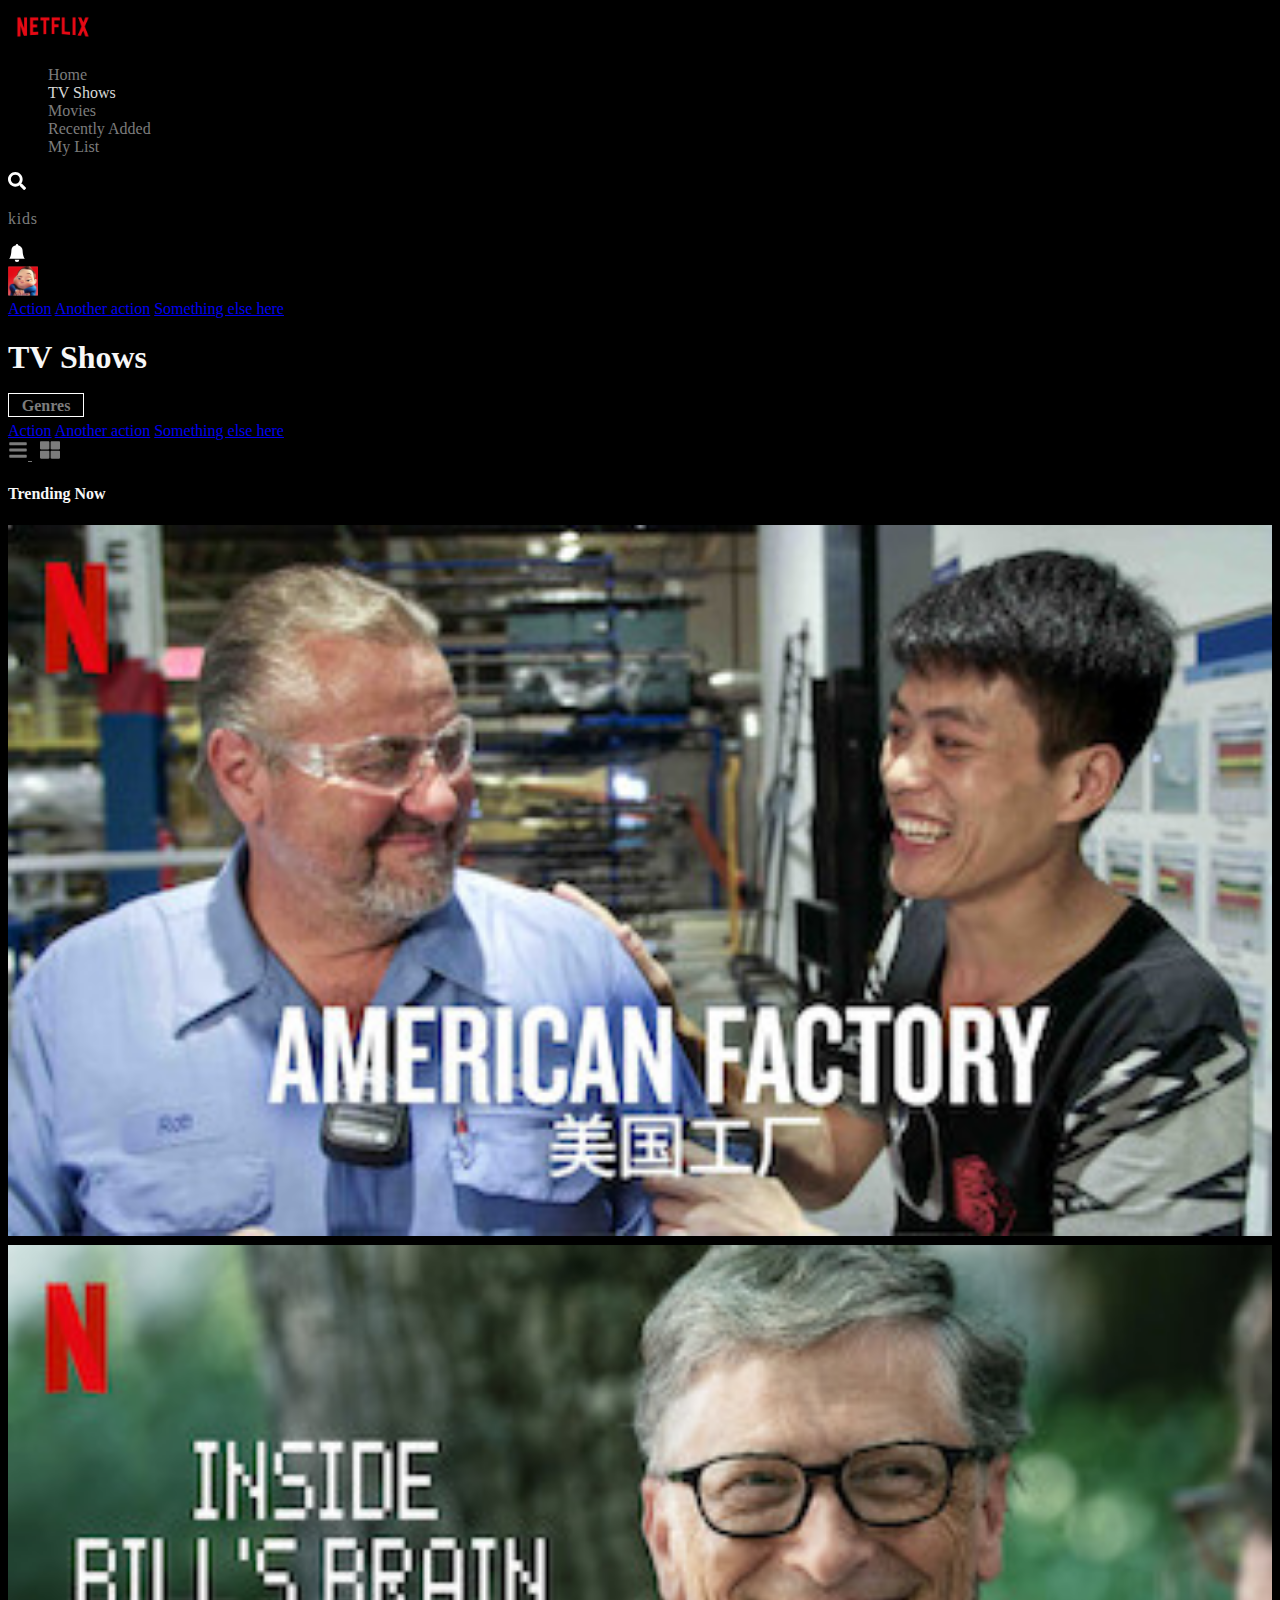
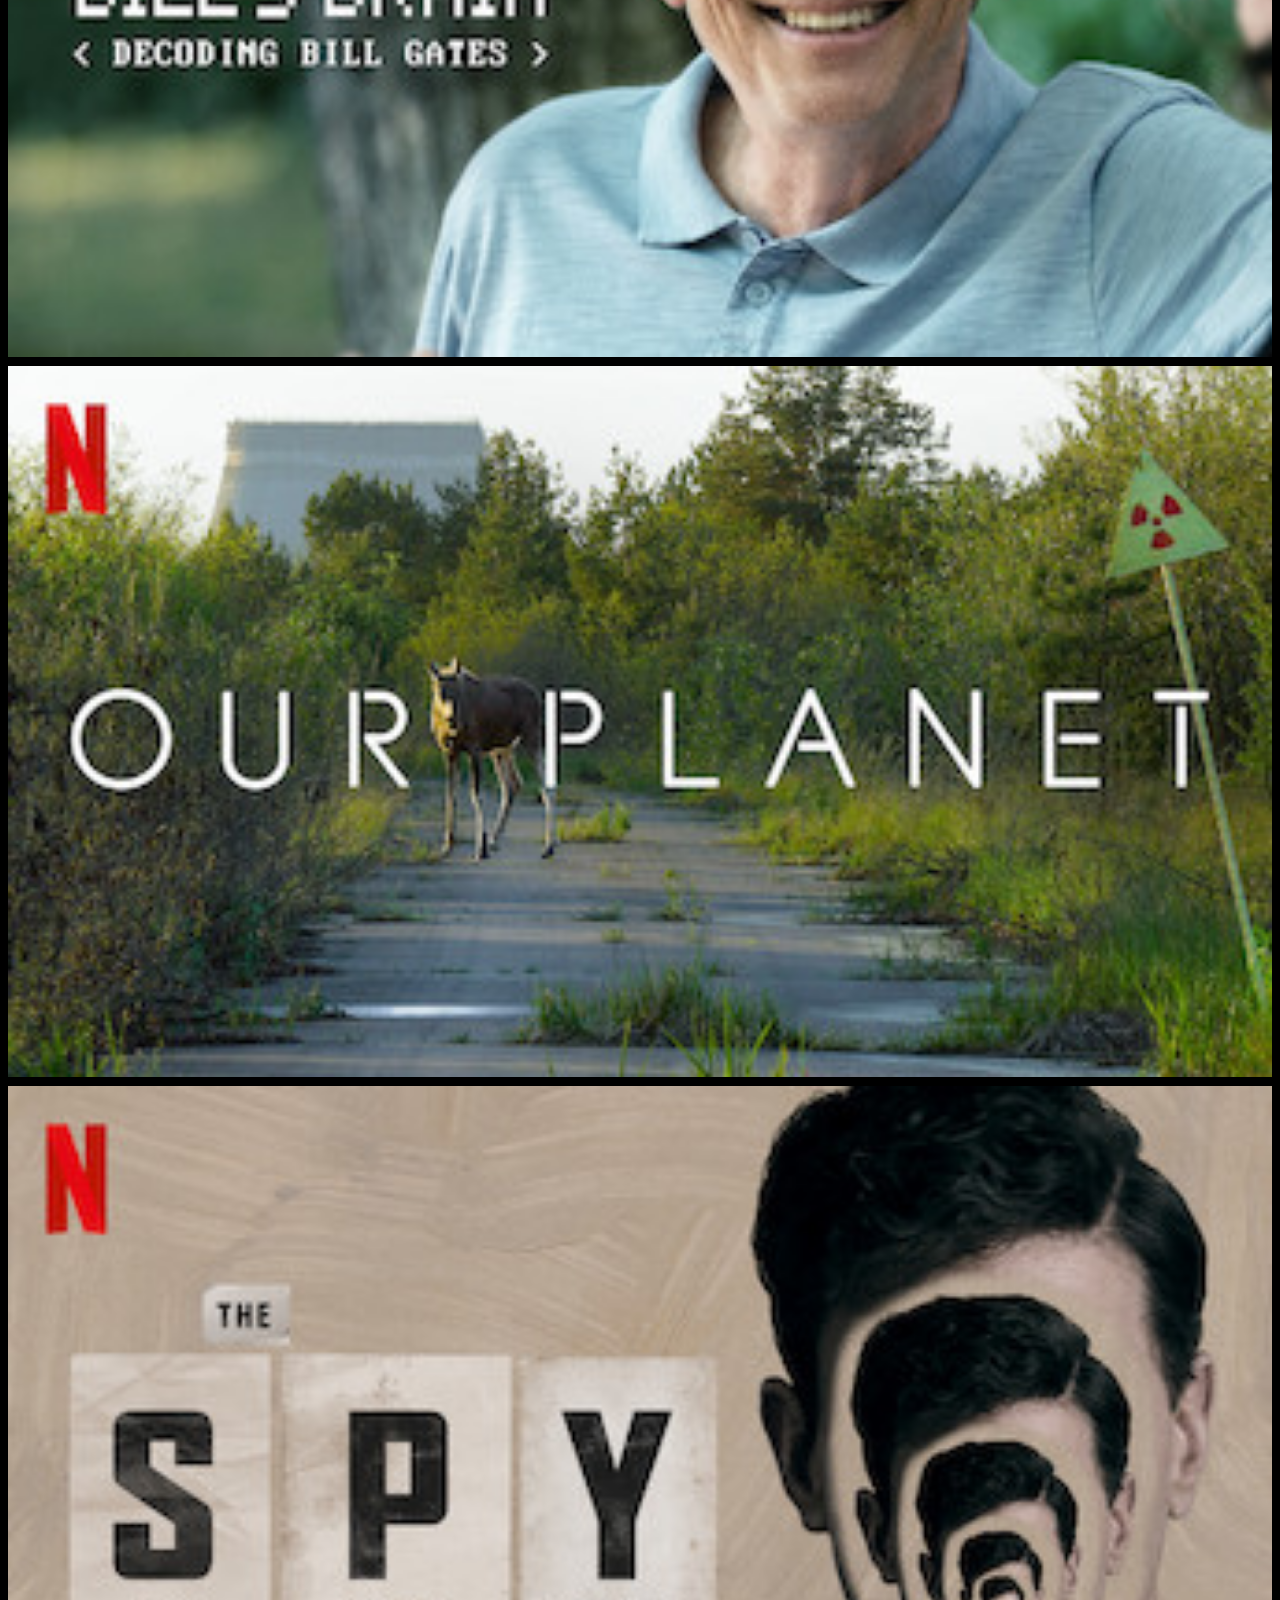
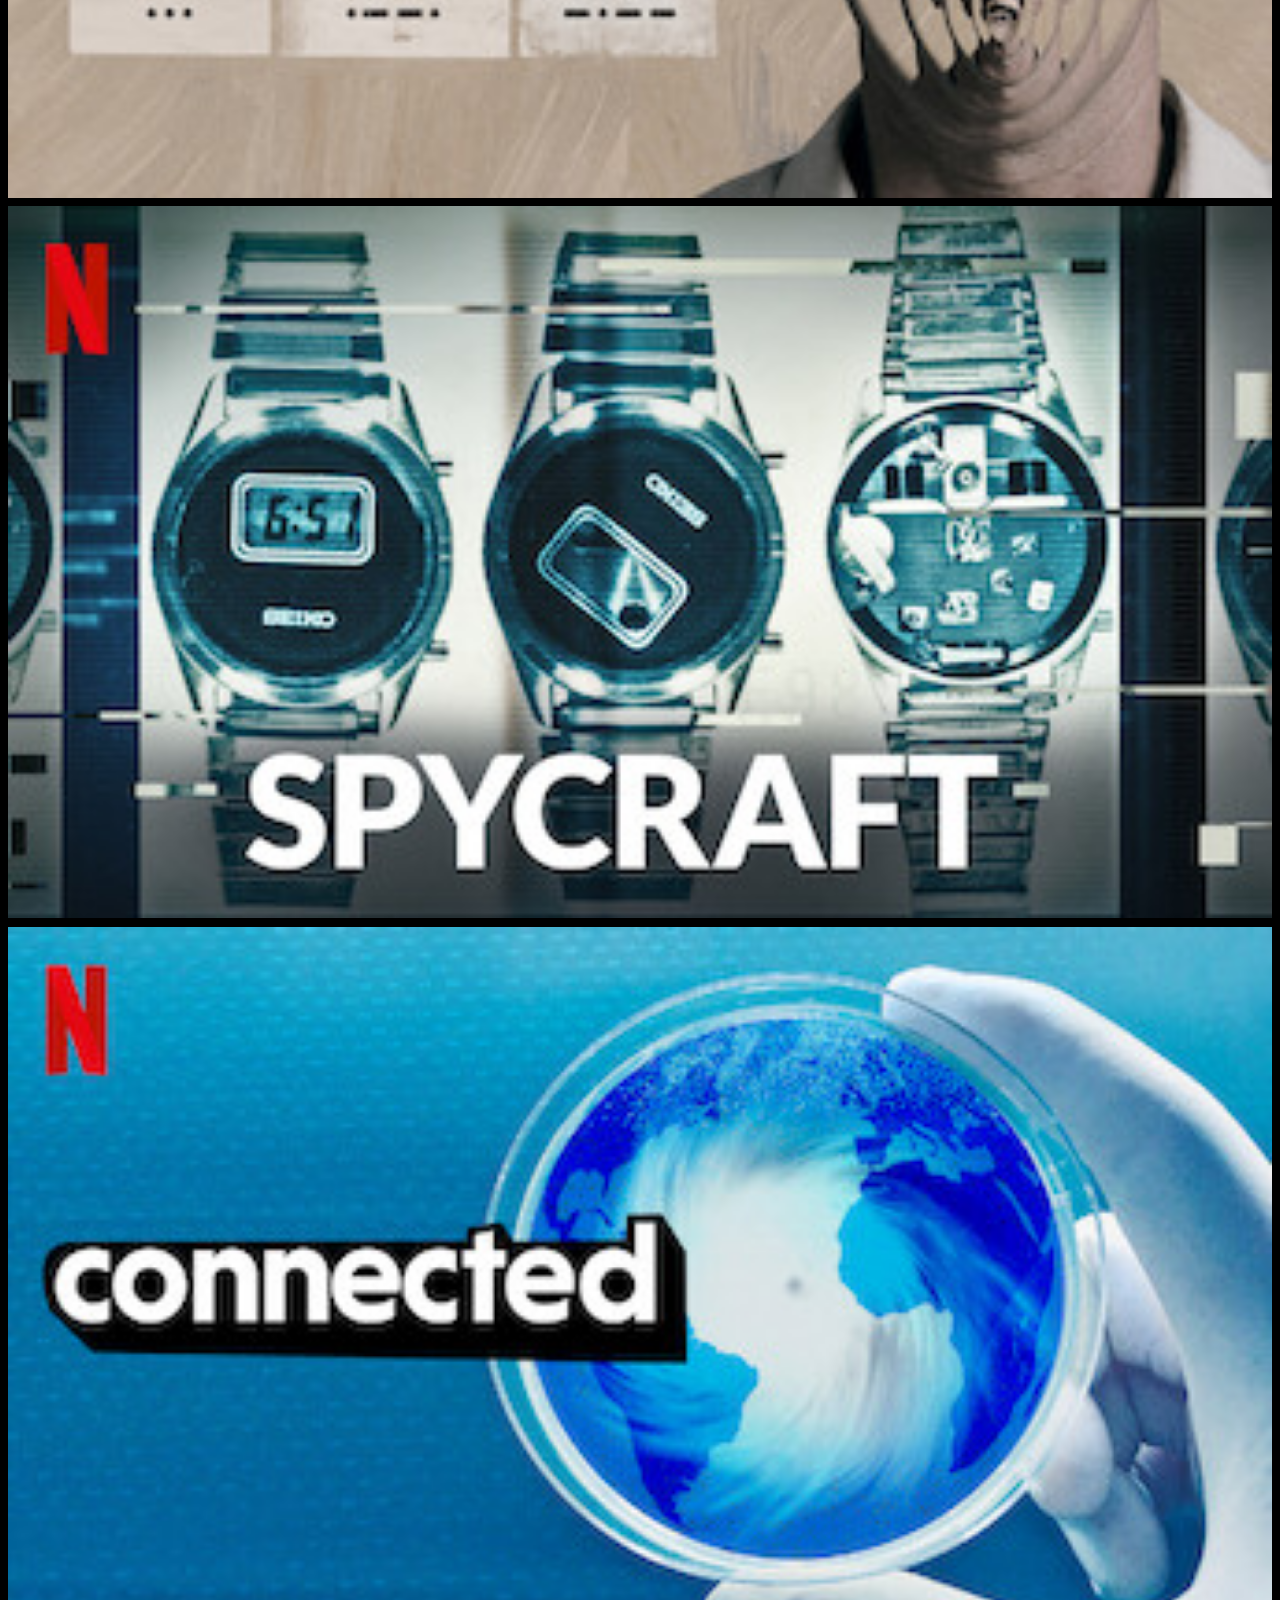
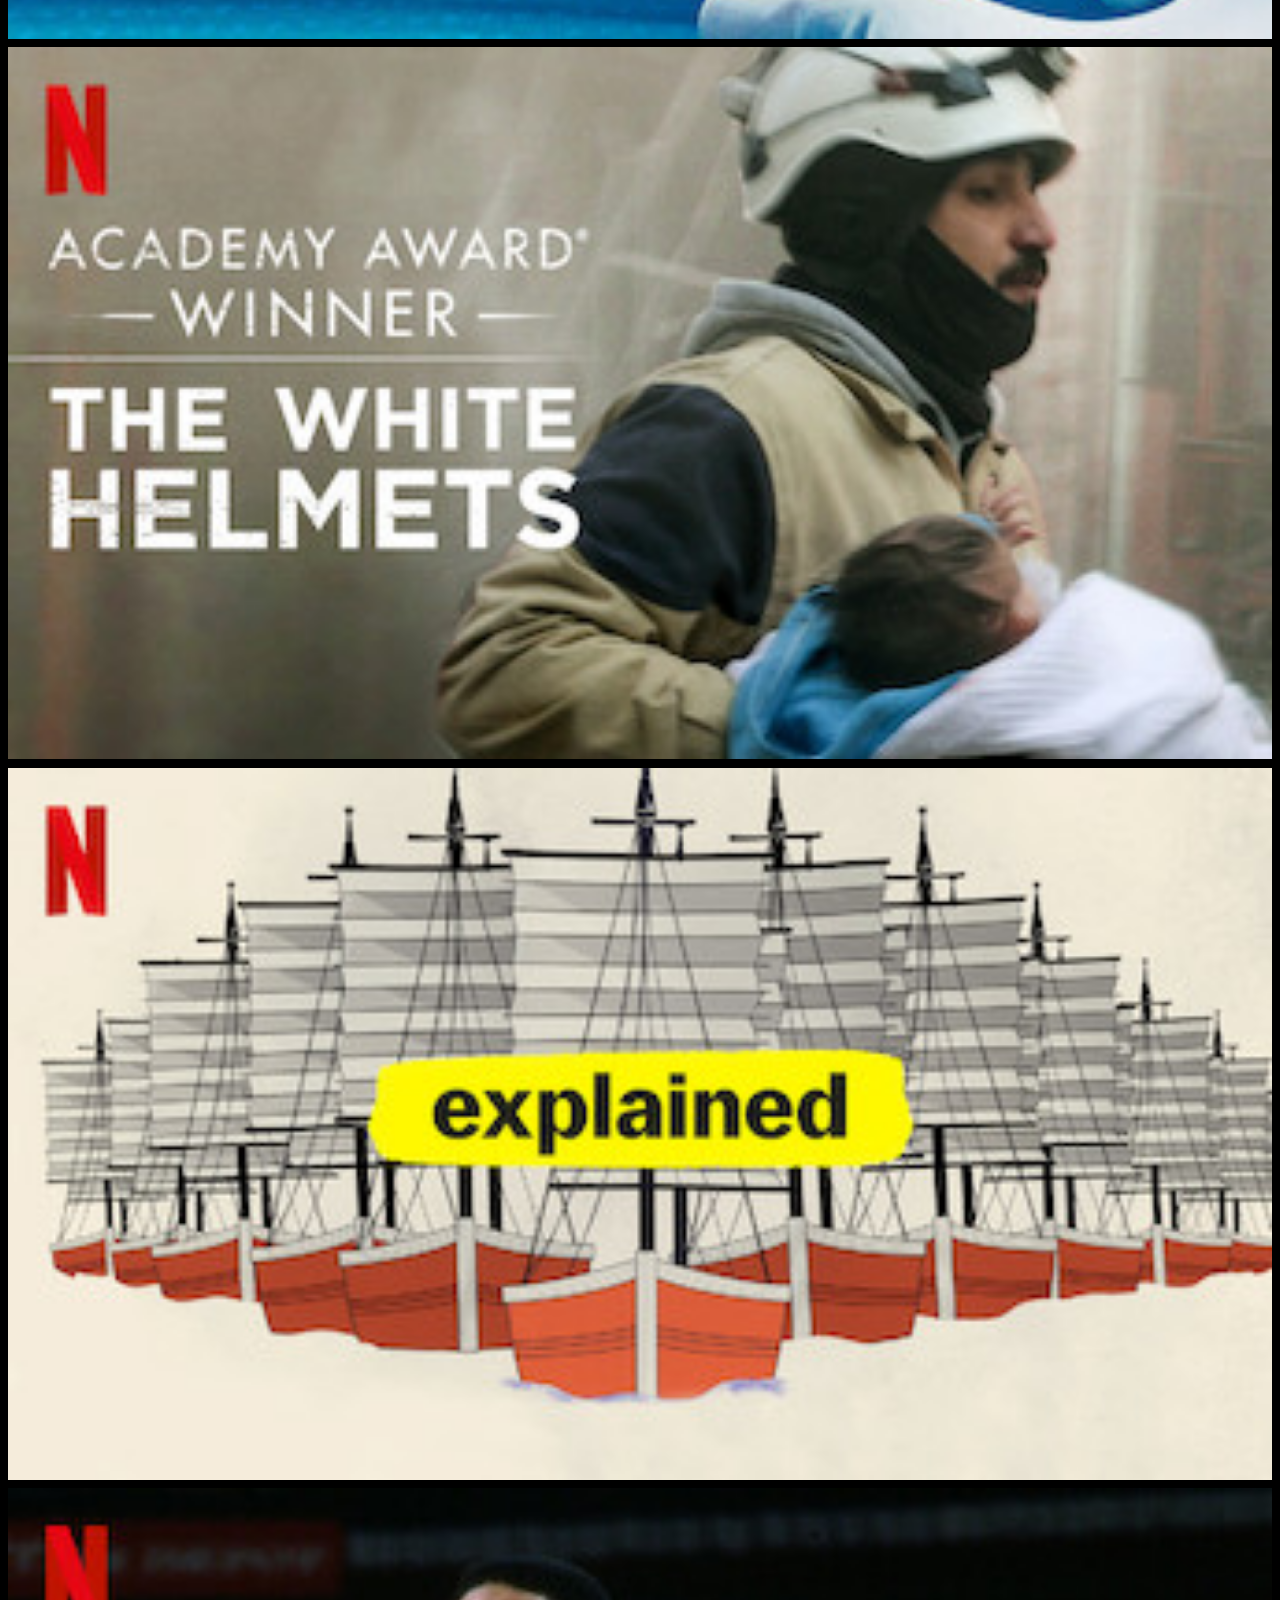
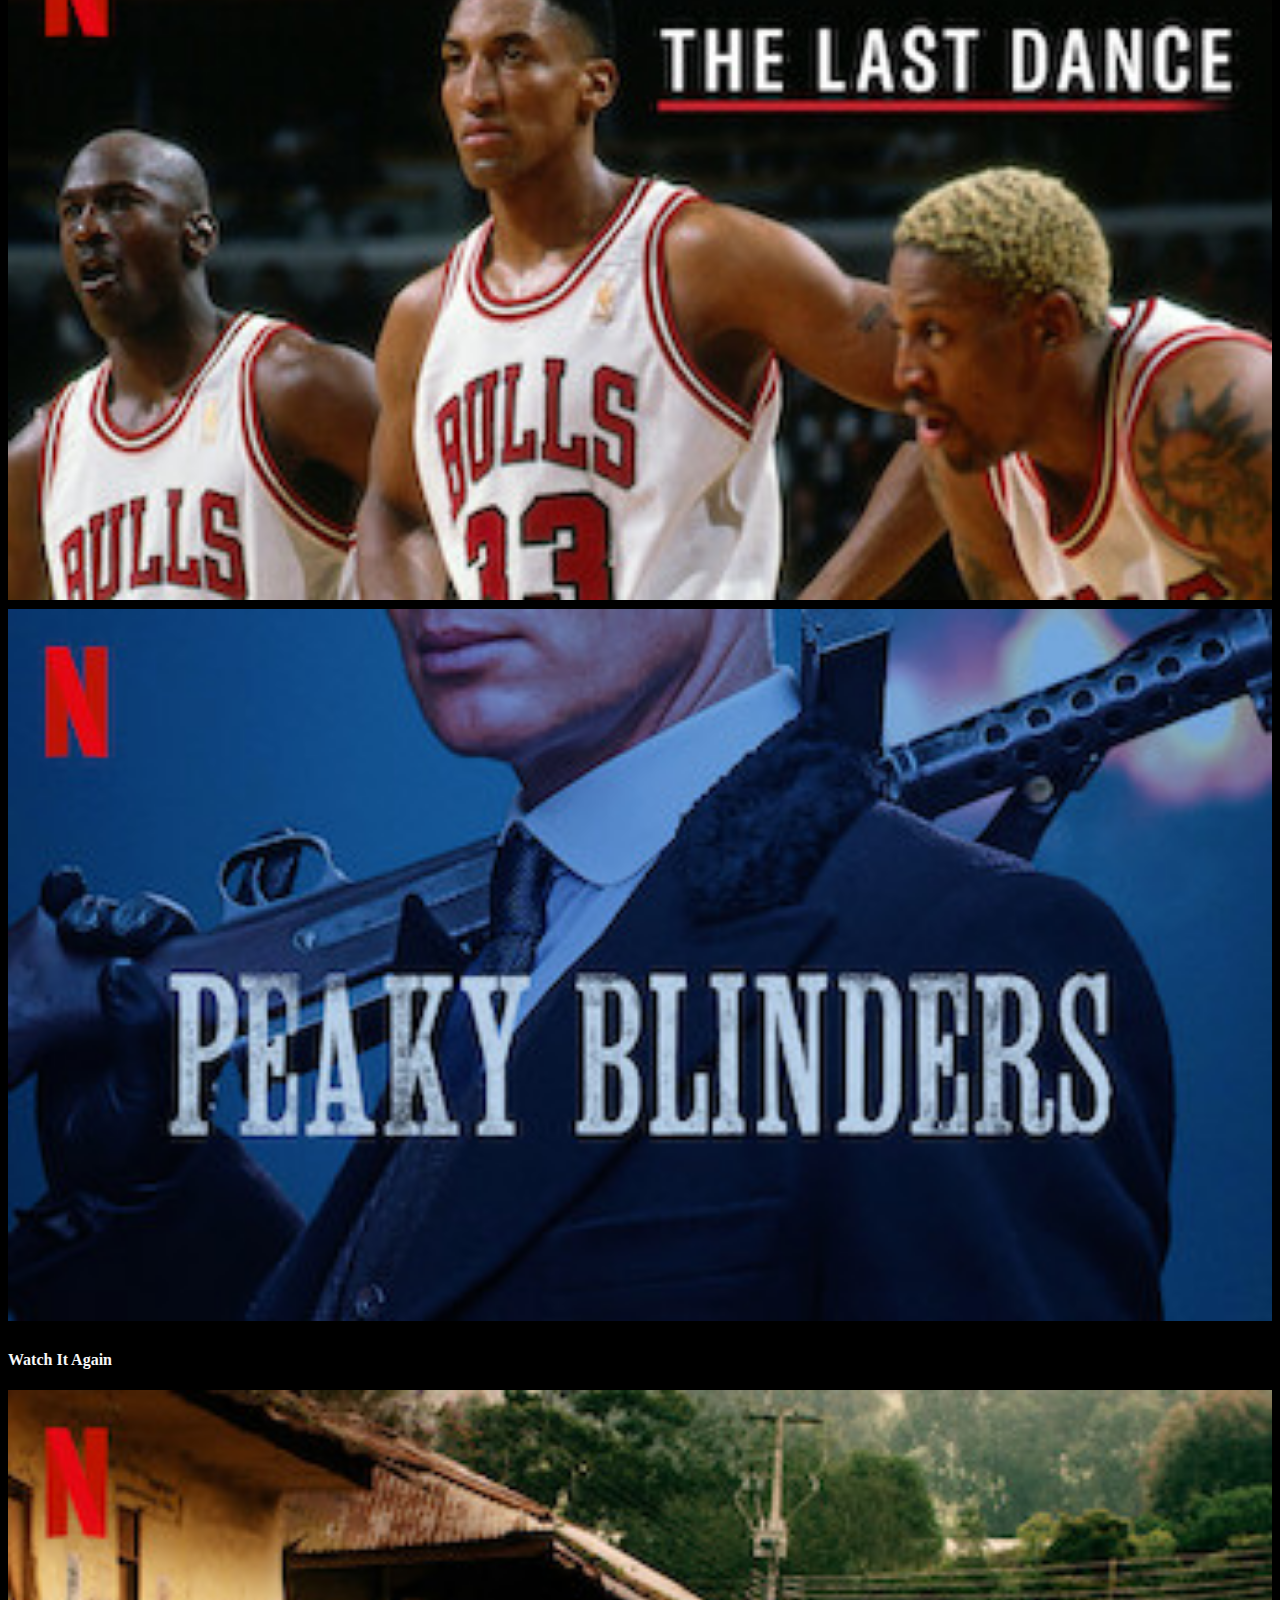
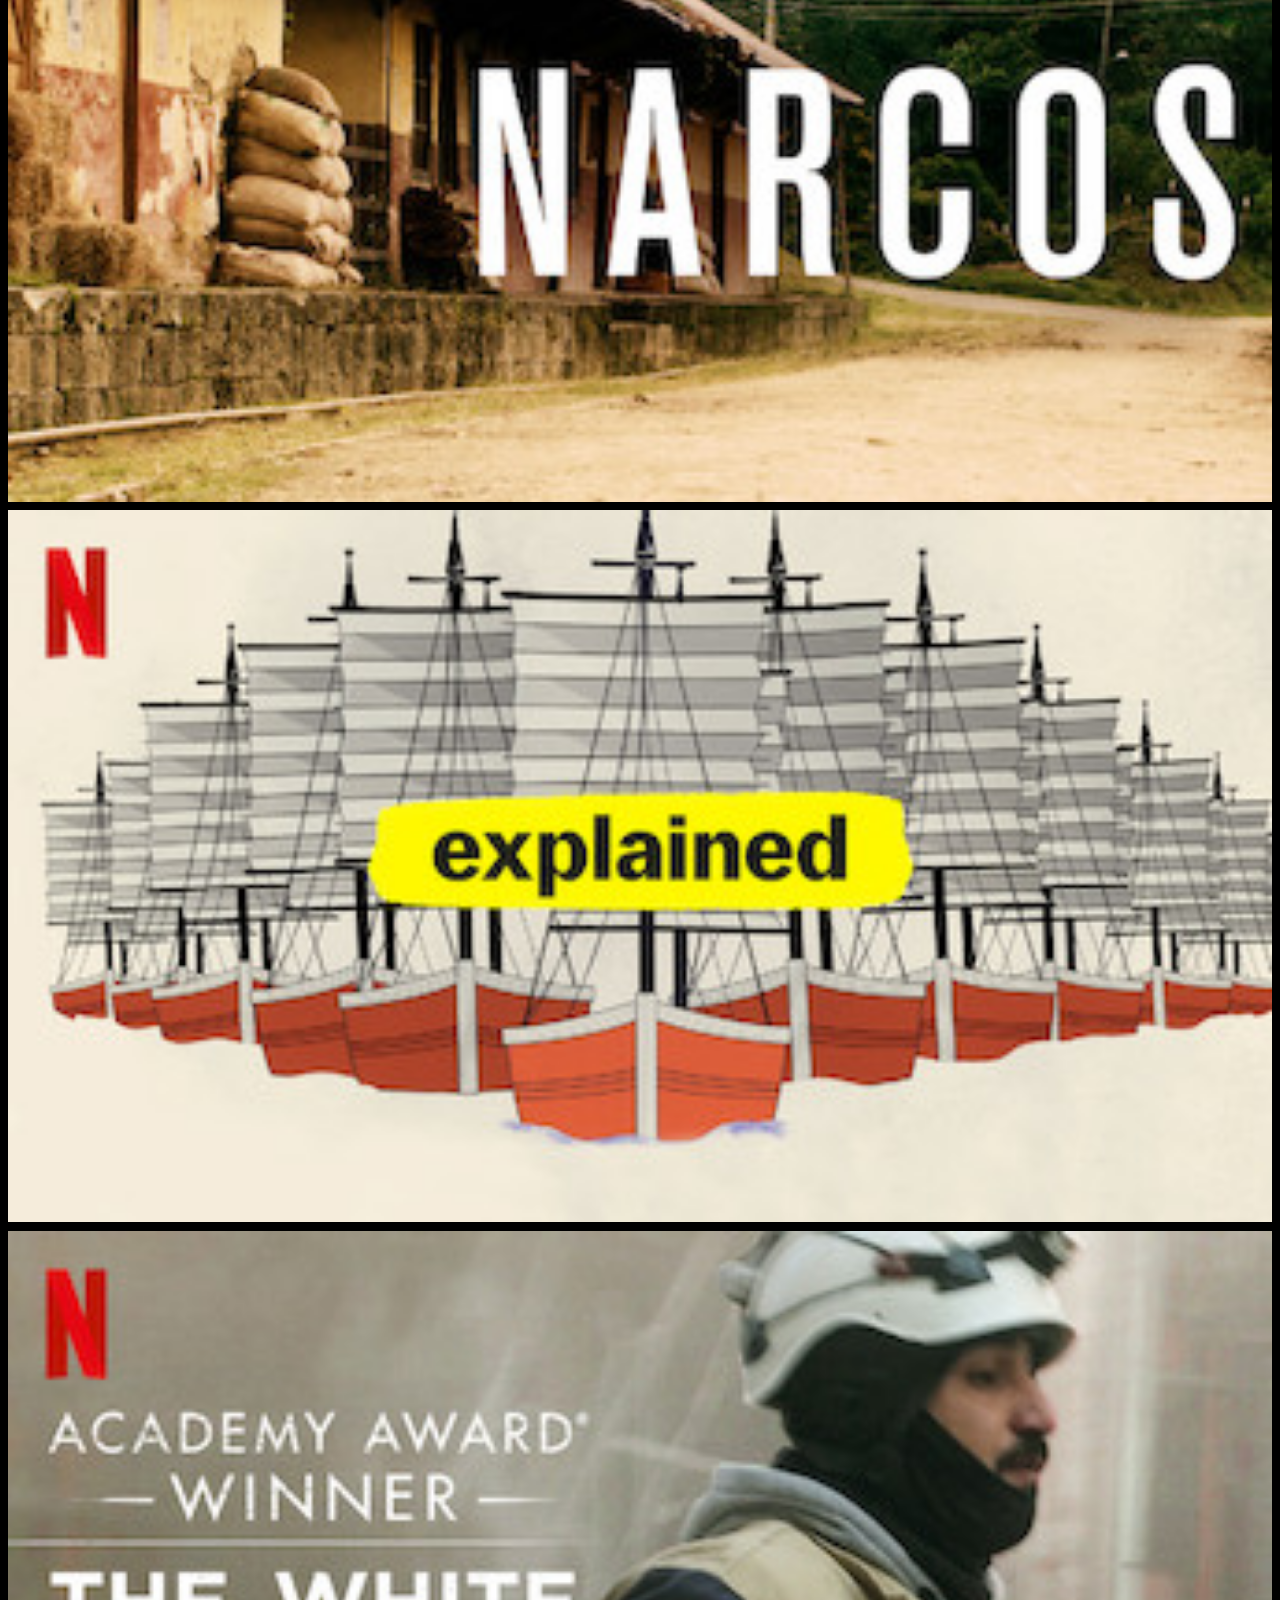
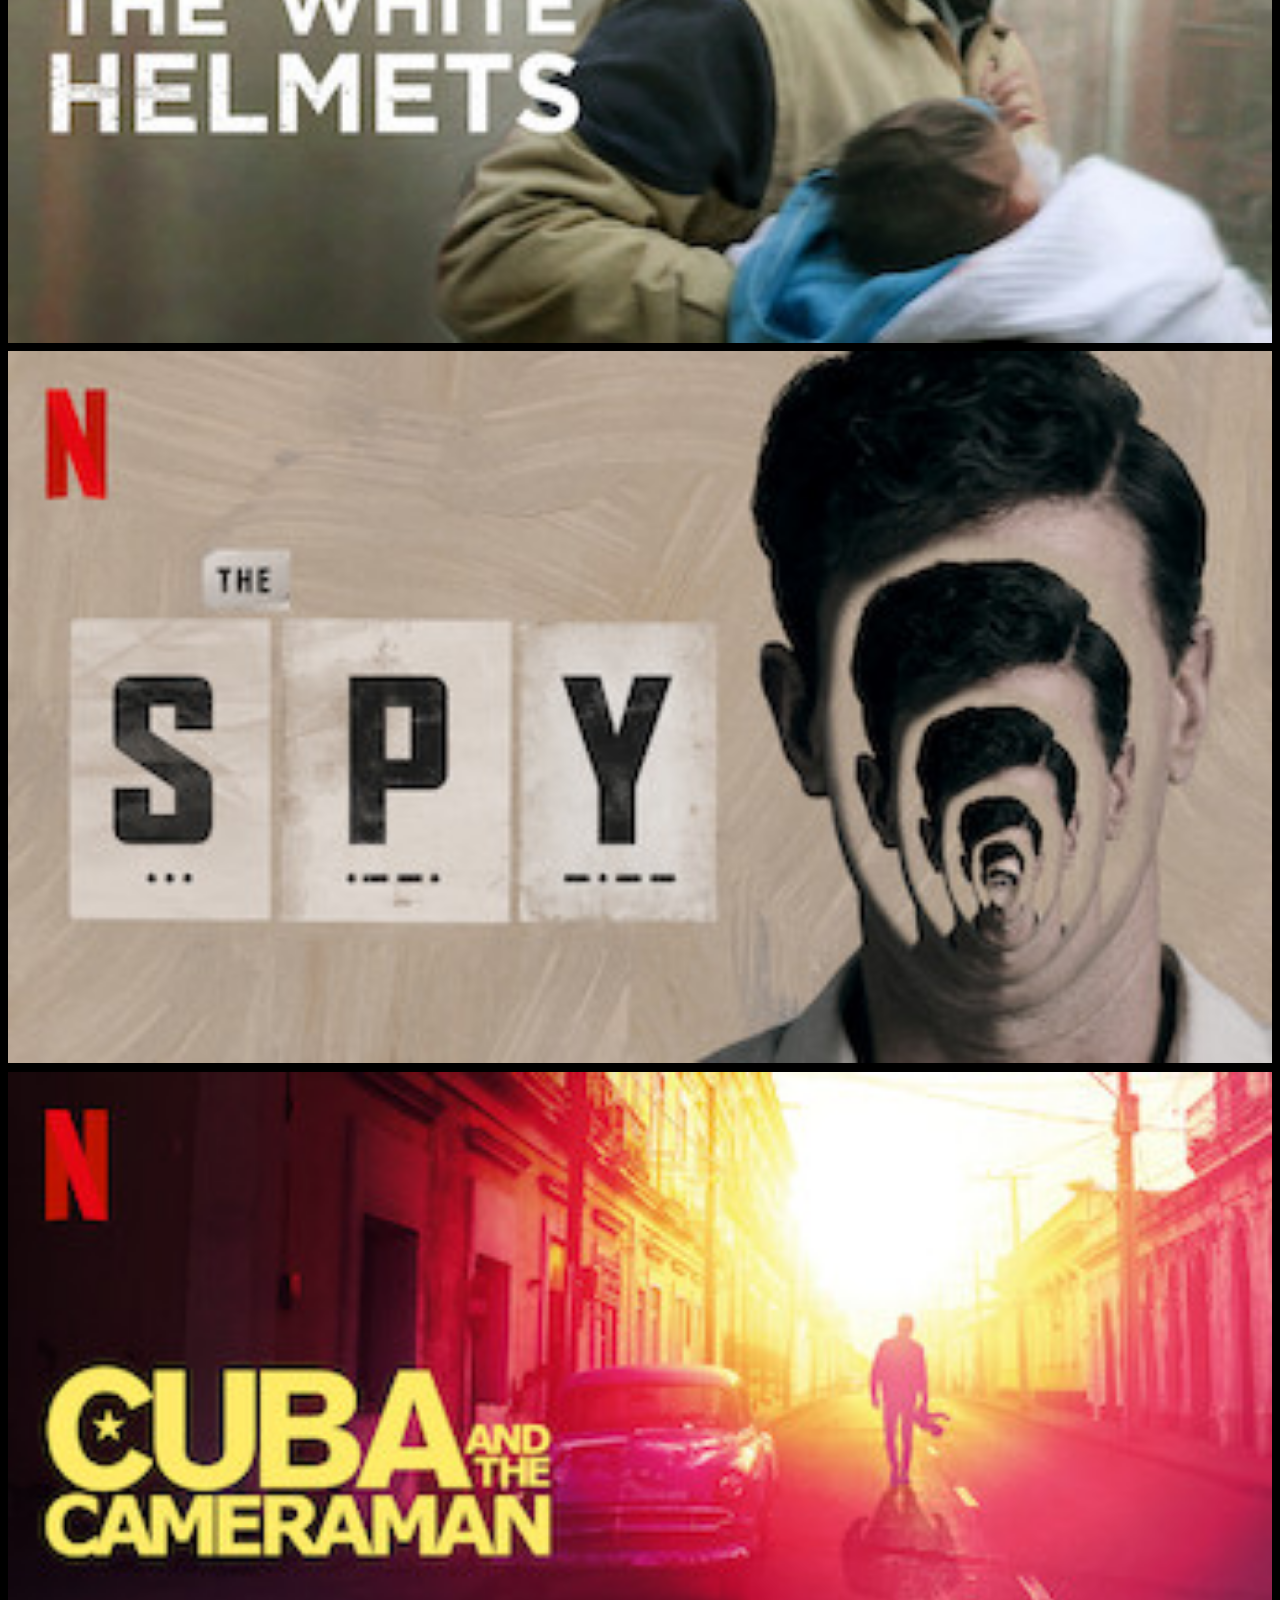
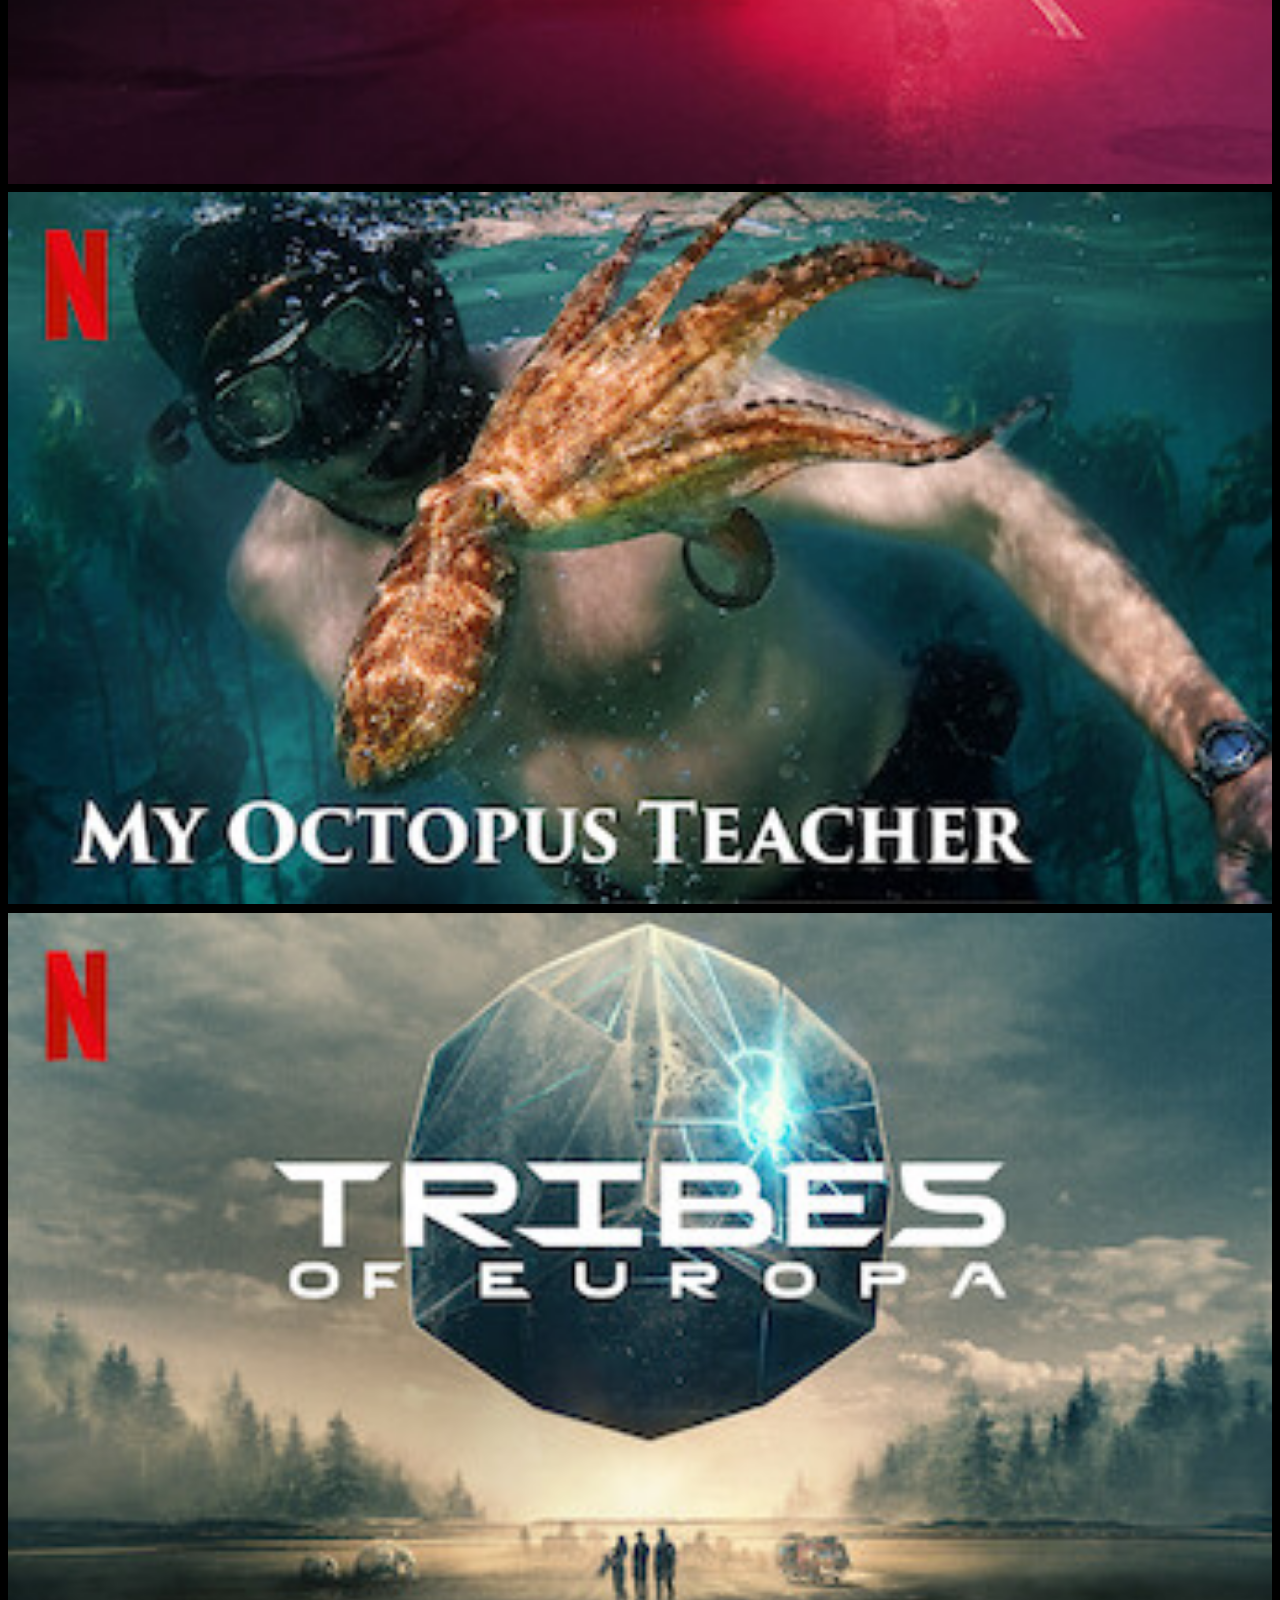
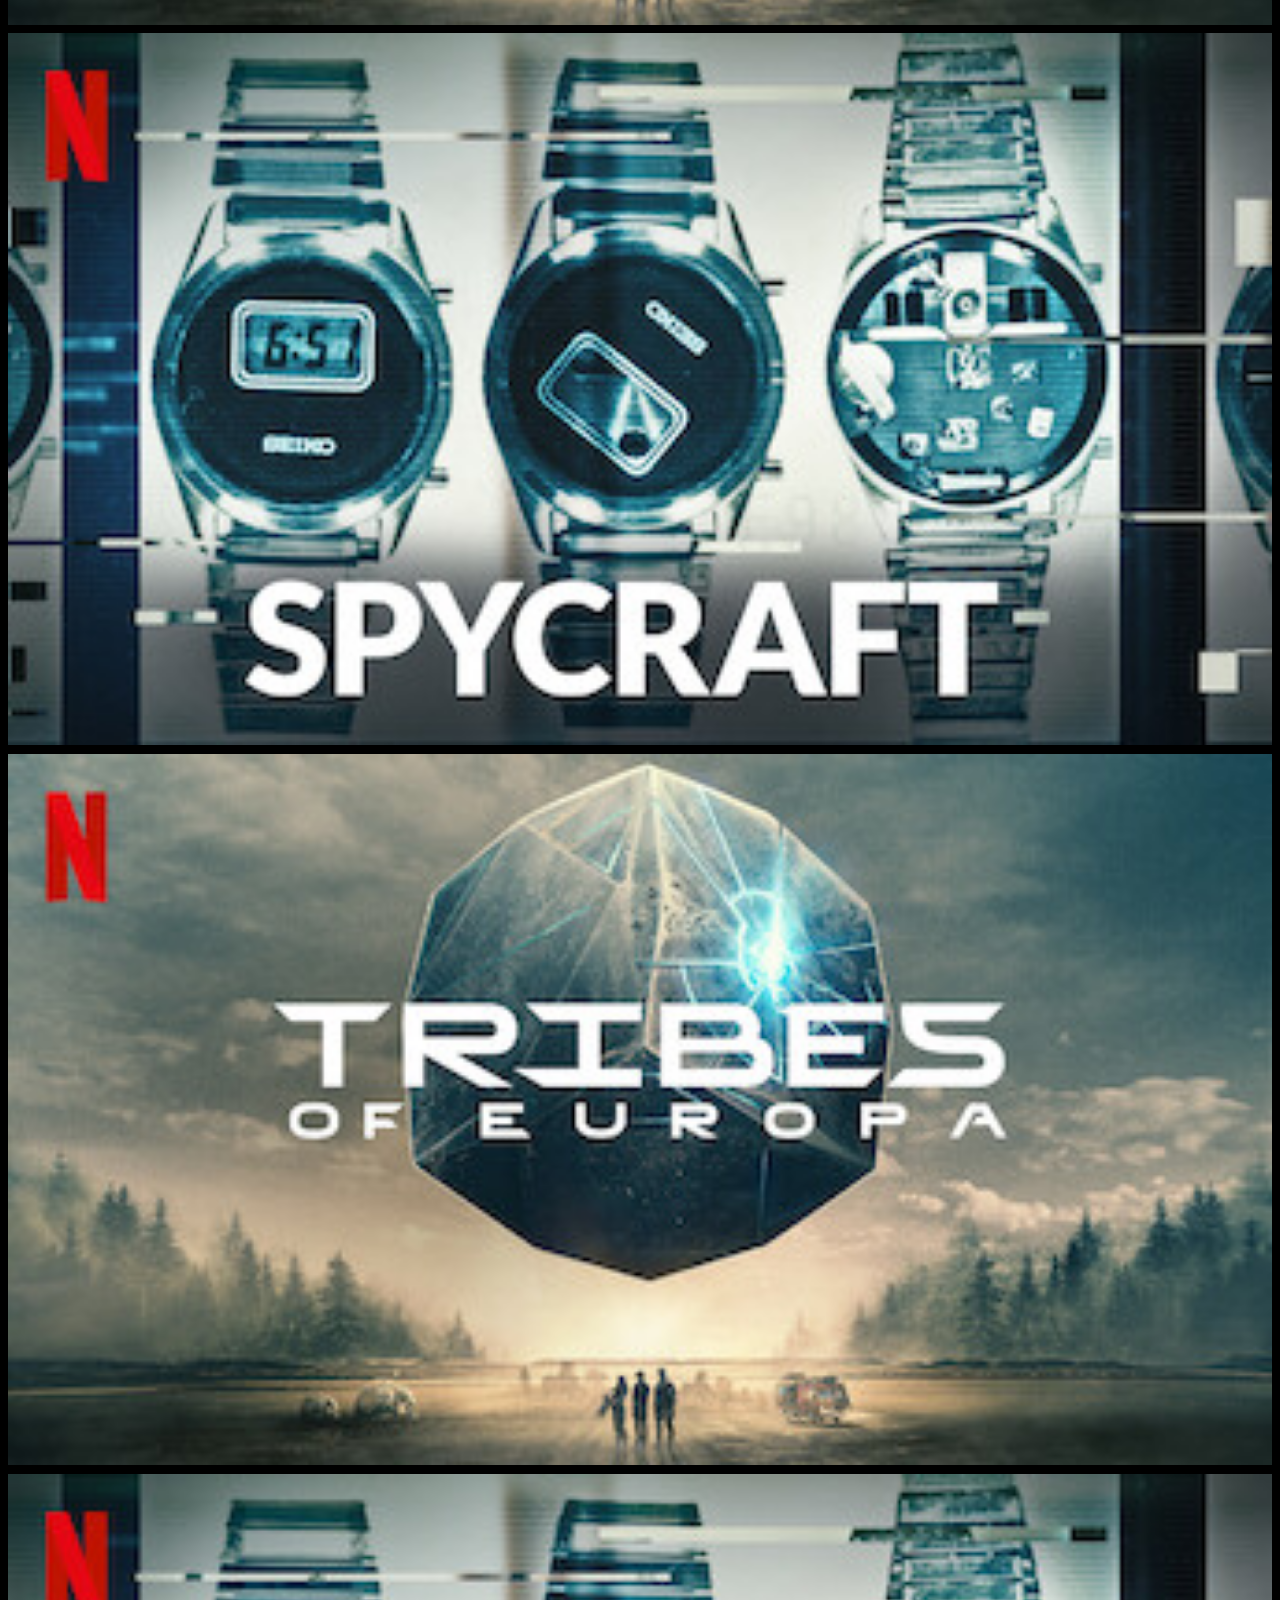
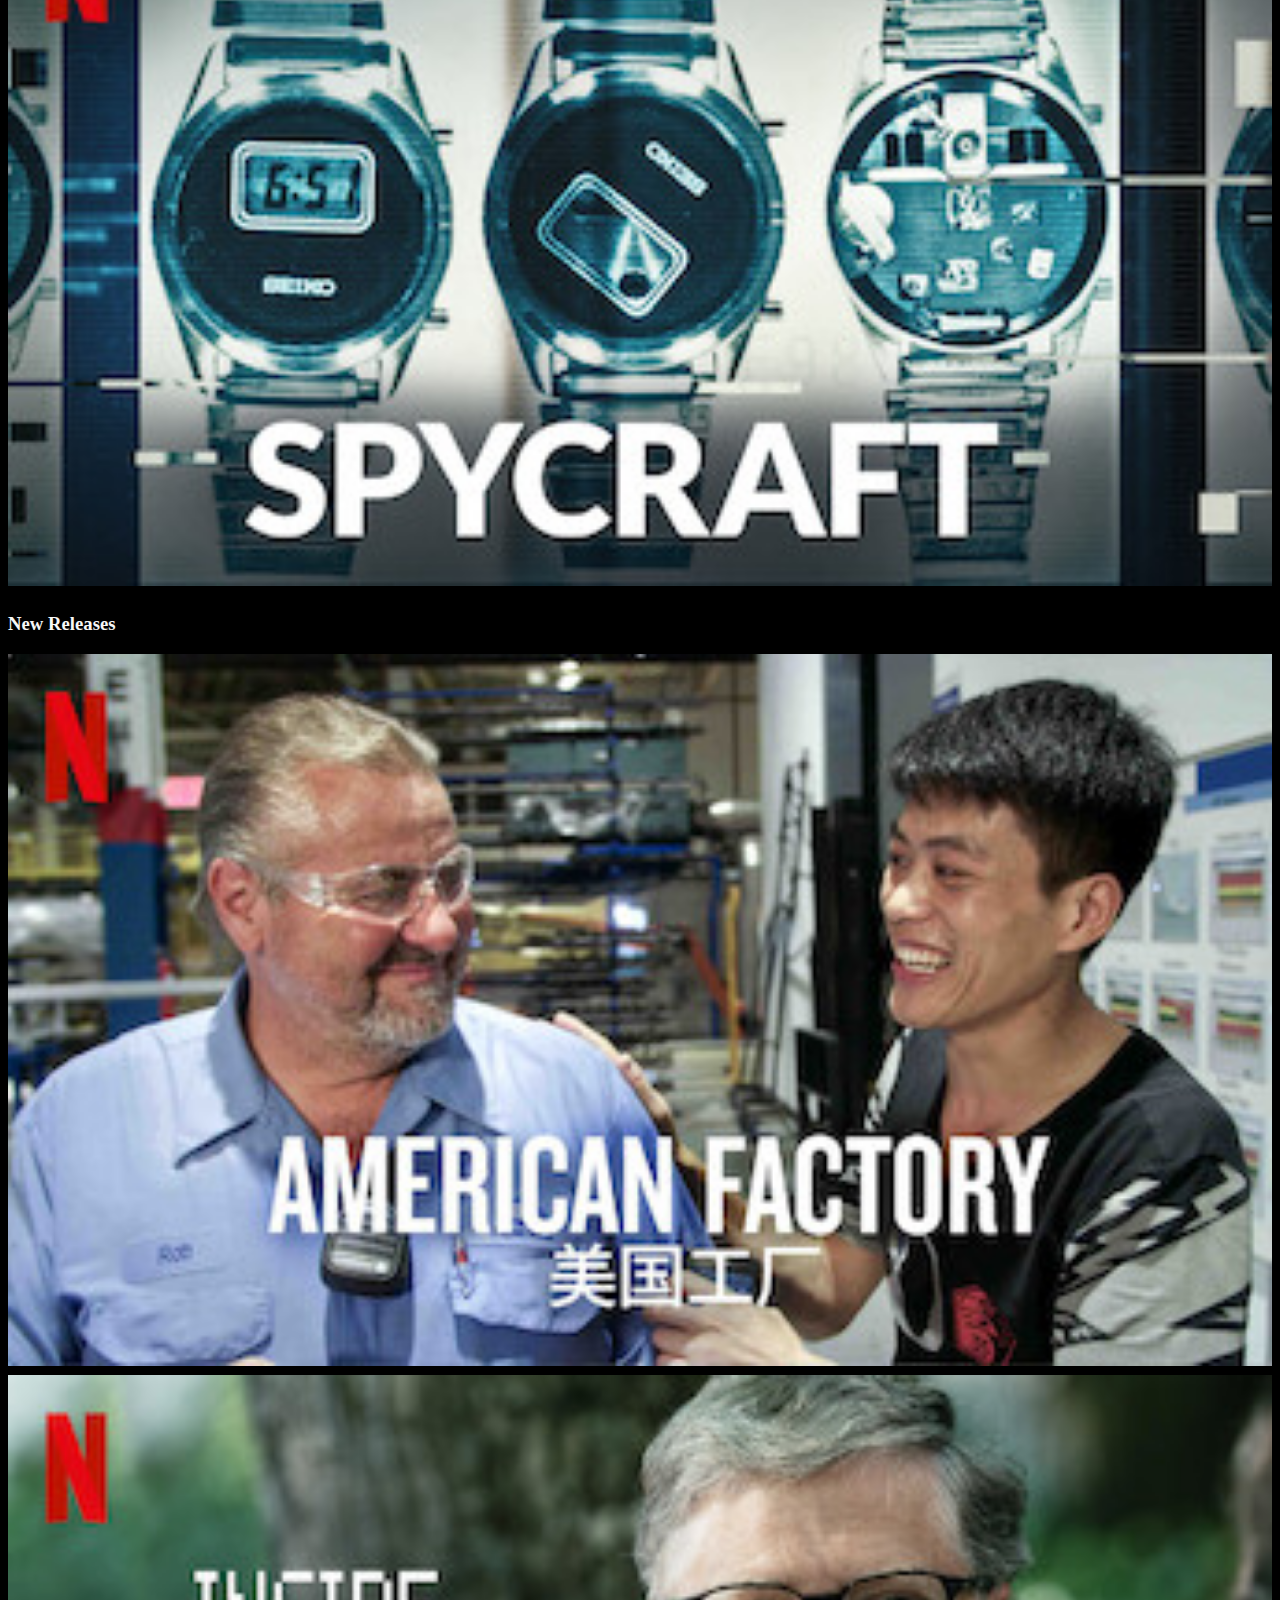
<file: index.html>
<!DOCTYPE html>
<html lang="en">
  <head>
    <meta charset="UTF-8" />
    <meta http-equiv="X-UA-Compatible" content="IE=edge" />
    <meta name="viewport" content="width=device-width, initial-scale=1.0" />
    <link rel="preconnect" href="https://fonts.googleapis.com" />
    <link rel="preconnect" href="https://fonts.gstatic.com" crossorigin />
    <link
      rel="stylesheet"
      href="https://cdn.jsdelivr.net/npm/bootstrap@4.6.0/dist/css/bootstrap.min.css"
      integrity="sha384-B0vP5xmATw1+K9KRQjQERJvTumQW0nPEzvF6L/Z6nronJ3oUOFUFpCjEUQouq2+l"
      crossorigin="anonymous"
    />
    <link rel="stylesheet" href="./styles.css" />
    <title>M2-D5</title>
  </head>
  <body>

    <!-- NAVIGATION AREA -->
    <!-- ADD LATER THE COLLAPSE TOGGLE BUTTON AND MAKE IT WORK RESPONSIVELY -->
    <!-- CONTENT NOW OVER-FLOWS WITHIN ROWS ON LARGE SCREEN SIZE-->
    <!-- I WONDER HOW TO INTRODUCE CAROUSEL STYLE SLIDE FOR THE ROW -->
    <!-- SEEMS MAGIC...-->
    <nav class="navbar navbar-expand-md justify-content-start sticky-top">
      <img src="./assets/netflix_logo.png" width="90" height style="object-fit: cover;" alt="Netflix logo" />
      <ul class="nav ml-3" id="navbarToggleHeader">
        <li class="nav-item mb-0 mr-3 h6 text-white-50">
          <a class="nav-link p-0">Home</a>
        </li>
        <li class="nav-item mb-0 mr-3 h6 text-white-50">
          <a class="nav-link active p-0">TV Shows</a>
        </li>
        <li class="nav-item mb-0 mr-3 h6 text-white-50">
          <a class="nav-link p-0">Movies</a>
        </li>
        <li class="nav-item mb-0 mr-3 h6 text-white-50">
          <a class="nav-link p-0">Recently Added</a>
        </li>
        <li class="nav-item mb-0 mr-3 h6 text-white-50">
          <a class="nav-link p-0">My List</a>
        </li>
      </ul>
      <!-- <button class="navbar-toggler" type="button" data-toggle="collapse" data-target="#navbarToggleHeader" aria-controls="navbarToggleHeader" aria-expanded="false" aria-label="Toggle navigation">
      <span class="navbar-toggler-icon"></span>
    </button> -->

      <div class="d-flex nav-tools">
        <img
          src="./assets/search-solid.svg"
          class="search-icon mr-3 nav-tools-img"
          alt="Search icon"
          width="18"
          height="18"
          role="img"
        />

        <p class="mb-0 mr-3 align-self-center text-uppercase nav-tools-kids">
          kids
        </p>

        <img
          src="./assets/bell-fill.svg"
          class="search-icon mr-3 nav-tools-img"
          alt="Search icon"
          width="18"
          height="18"
          role="img"
        />

        <div class="dropdown">
          <a
            class="btn dropdown-toggle p-0"
            href="#"
            role="button"
            id="dropdownMenuLink"
            data-toggle="dropdown"
            aria-haspopup="true"
            aria-expanded="false"
          >
            <img
              src="./assets/avatar.png"
              alt="avatar image"
              width="30"
              height="30"
            />
          </a>

          <div class="dropdown-menu" aria-labelledby="dropdownMenuLink">
            <a class="dropdown-item" href="#">Action</a>
            <a class="dropdown-item" href="#">Another action</a>
            <a class="dropdown-item" href="#">Something else here</a>
          </div>
        </div>
      </div>
    </nav>



      <!-- MAIN AREA -->
      <div class="container-fluid pl-4 pr-4 mt-3">

      <!--TV SHOWS - DROP DOWN - MENU TOOLS -->
        <div class="row">
          <div class="col-6">
            <h1 class="d-inline-block mr-3 section-title mb-0">TV Shows</h1>
            <div class="dropdown d-inline-block ml-4">
              <a
                class="dropdown-toggle genre-btn"
                type="button"
                id="dropdownMenuButton"
                data-toggle="dropdown"
                aria-haspopup="true"
                aria-expanded="false"
              >
                Genres
            </a>
              <div class="dropdown-menu" aria-labelledby="dropdownMenuButton">
                <a class="dropdown-item" href="#">Action</a>
                <a class="dropdown-item" href="#">Another action</a>
                <a class="dropdown-item" href="#">Something else here</a>
              </div>
            </div>
          </div>


          <div class="col-6">
            <div class="d-flex justify-content-end">
              <a href="" class="menu-tool-icon-group">
                <img src="./assets/bars-solid.svg" class="menu-tool-icon1" alt="tool-bar" width="20" height="20">
              </a>
              <a href="" class="menu-tool-icon-group">
                <img src="./assets/th-large-solid.svg" class="menu-tool-icon2" alt="" width="20" height="20">
              </a>
            </div>
          </div>

        </div>
      </div>

      <!-- AREAS FOR TRENDING NOW ETC-->
      <div class="container-fluid pl-4 mr-0 pr-0">
        <!-- Trending Now Section -->
        <h4 class="mt-3 mb-3 section-title">Trending Now</h4>
        <div class="row pl-3 flex-md-nowrap">
          <div class="col-4 col-md-4 col-lg-3 col-xl-2 pr-1 pl-0">
          <img src="./assets/media/media1.jpg" alt="" class="section-img">
          </div>
          <div class="col-4 col-md-4 col-lg-3 col-xl-2 pr-1 pl-0">
            <img src="./assets/media/media20.jpg" alt="" class="section-img">
          </div>
          <div class="col-4 col-md-4 col-lg-3 col-xl-2 pr-1 pl-0">
          <img src="./assets/media/media24.jpg" alt="" class="section-img">
          </div>
          <div class="col-4 col-md-4 col-lg-3 col-xl-2 pr-1 pl-0">
            <img src="./assets/media/media10.jpg" alt="" class="section-img">
          </div>
          <div class="col-4 col-md-4 col-lg-3 col-xl-2 pr-1 pl-0">
            <img src="./assets/media/media18.jpg" alt="" class="section-img">
          </div>
          <div class="col-4 col-md-4 col-lg-3 col-xl-2 pr-1 pl-0">
            <img src="./assets/media/media9.jpg" alt="" class="section-img">
          </div>
          <div class="col-4 col-md-4 col-lg-3 col-xl-2 pr-1 pl-0">
            <img src="./assets/media/media17.jpg" alt="" class="section-img">
          </div>
          <div class="col-4 col-md-4 col-lg-3 col-xl-2 pr-1 pl-0">
            <img src="./assets/media/media15.jpg" alt="" class="section-img">
          </div>
          <div class="col-4 col-md-4 col-lg-3 col-xl-2 pr-1 pl-0">
            <img src="./assets/media/media32.jpg" alt="" class="section-img">
          </div>
          <div class="col-4 col-md-4 col-lg-3 col-xl-2 pr-1 pl-0">
            <img src="./assets/media/media28.jpg" alt="" class="section-img">
          </div>
        </div>
      </div>

      <!-- Watch it Again Section -->
      <div class="container-fluid pl-4 mr-0 pr-0 mt-5">
        <h4 class="mt-3 mb-3 section-title">Watch It Again</h4>
        <div class="row pl-3 flex-md-nowrap">
            <div class="col-4 col-md-4 col-lg-3 col-xl-2 pr-1 pl-0">
          <img src="./assets/media/media13.jpg" alt="" class="section-img">
          </div>
          <div class="col-4 col-md-4 col-lg-3 col-xl-2 pr-1 pl-0">
            <img src="./assets/media/media15.jpg" alt="" class="section-img">
          </div>
          <div class="col-4 col-md-4 col-lg-3 col-xl-2 pr-1 pl-0">
          <img src="./assets/media/media17.jpg" alt="" class="section-img">
          </div>
          <div class="col-4 col-md-4 col-lg-3 col-xl-2 pr-1 pl-0">
            <img src="./assets/media/media10.jpg" alt="" class="section-img">
          </div>
          <div class="col-4 col-md-4 col-lg-3 col-xl-2 pr-1 pl-0">
            <img src="./assets/media/media4.jpg" alt="" class="section-img">
          </div>
          <div class="col-4 col-md-4 col-lg-3 col-xl-2 pr-1 pl-0">
            <img src="./assets/media/media29.jpg" alt="" class="section-img">
          </div>
          <div class="col-4 col-md-4 col-lg-3 col-xl-2 pr-1 pl-0">
            <img src="./assets/media/media12.jpg" alt="" class="section-img">
          </div>
          <div class="col-4 col-md-4 col-lg-3 col-xl-2 pr-1 pl-0">
            <img src="./assets/media/media18.jpg" alt="" class="section-img">
          </div>
          <div class="col-4 col-md-4 col-lg-3 col-xl-2 pr-1 pl-0">
            <img src="./assets/media/media12.jpg" alt="" class="section-img">
          </div>
          <div class="col-4 col-md-4 col-lg-3 col-xl-2 pr-1 pl-0">
            <img src="./assets/media/media18.jpg" alt="" class="section-img">
          </div>
        </div>
      </div>


      <!-- New Releases Section -->
      <div class="container-fluid pl-4 mr-0 pr-0 mt-5">
        <h3 class="mt-3 mb-3 section-title">New Releases</h3>
        <div class="row pl-3 flex-md-nowrap">
            <div class="col-4 col-md-4 col-lg-3 col-xl-2 pr-1 pl-0">
          <img src="./assets/media/media1.jpg" alt="" class="section-img">
          </div>
          <div class="col-4 col-md-4 col-lg-3 col-xl-2 pr-1 pl-0">
            <img src="./assets/media/media20.jpg" alt="" class="section-img">
          </div>
          <div class="col-4 col-md-4 col-lg-3 col-xl-2 pr-1 pl-0">
          <img src="./assets/media/media13.jpg" alt="" class="section-img">
          </div>
          <div class="col-4 col-md-4 col-lg-3 col-xl-2 pr-1 pl-0">
            <img src="./assets/media/media24.jpg" alt="" class="section-img">
          </div>
          <div class="col-4 col-md-4 col-lg-3 col-xl-2 pr-1 pl-0">
            <img src="./assets/media/media29.jpg" alt="" class="section-img">
          </div>
          <div class="col-4 col-md-4 col-lg-3 col-xl-2 pr-1 pl-0">
            <img src="./assets/media/media30.jpg" alt="" class="section-img">
          </div>
          <div class="col-4 col-md-4 col-lg-3 col-xl-2 pr-1 pl-0">
            <img src="./assets/media/media18.jpg" alt="" class="section-img">
          </div>
          <div class="col-4 col-md-4 col-lg-3 col-xl-2 pr-1 pl-0">
            <img src="./assets/media/media1.jpg" alt="" class="section-img">
          </div>
          <div class="col-4 col-md-4 col-lg-3 col-xl-2 pr-1 pl-0">
            <img src="./assets/media/media24.jpg" alt="" class="section-img">
          </div>
          <div class="col-4 col-md-4 col-lg-3 col-xl-2 pr-1 pl-0">
            <img src="./assets/media/media32.jpg" alt="" class="section-img">
          </div>
        </div>
      </div>

    <!-- FOOTER AREA -->

    <footer>
    <div class="container">
      <div class="row">
        <div class="col-8 col-8 offset-2">
          <!-- Insert logos to this flex-container -->
          <a><img src="./assets/facebook-square-brands.svg" class="footer-icon" alt="footer-link-icon" width="25" height="25"></a>
          <a><img src="./assets/instagram-square-brands.svg" class="footer-icon" alt="footer-link-icon" width="25" height="25"></a>
          <a> <img src="./assets/twitter-brands.svg" class="footer-icon"   alt="footer-link-icon" width="25" height="25"></a>
          <a> <img src="./assets/youtube-brands.svg" class="footer-icon"   alt="footer-link-icon" width="25" height="25"></a>
        </div>
        <div class="col-8 col-8 offset-2 mt-3">
          <!-- I think it is great idea to try row here for four tet links-->
          <div class="row">
            <p class="col-6 col-lg-4">Audio and Subtitles</p>
            <p class="col-6 col-lg-4">Audio Description</p>
            <p class="col-6 col-lg-4">Help Center</p>
            <p class="col-6 col-lg-4">Gift Cards</p>
            <p class="col-6 col-lg-4">Media Center</p>
            <p class="col-6 col-lg-4">Investor Relations</p>
            <p class="col-6 col-lg-4">Jobs</p>
            <p class="col-6 col-lg-4">Terms of Use</p>
            <p class="col-6 col-lg-4">Privacy</p>
            <p class="col-6 col-lg-4">Legal Notices</p>
            <p class="col-6 col-lg-4">Cookie Preferences</p>
            <p class="col-6 col-lg-4">Corporate Information</p>
            <p class="col-6 col-lg-4">Contact Us</p>
          </div>
        </div>
      </div>
      <a href="#"class="col-8 offset-2 footer-btn">Service Code</a>
      <p class="col-8 offset-2 mt-4 footer-copyright">1997-2021 Neflix, Inc. {i-0d00fcda2fdf9c0de}</p>
    </div>
    </footer>













    <script src="https://code.jquery.com/jquery-3.5.1.slim.min.js"
    integrity="sha384-DfXdz2htPH0lsSSs5nCTpuj/zy4C+OGpamoFVy38MVBnE+IbbVYUew+OrCXaRkfj"
    crossorigin="anonymous"></script>
  <script src="https://cdn.jsdelivr.net/npm/bootstrap@4.6.0/dist/js/bootstrap.bundle.min.js"
    integrity="sha384-Piv4xVNRyMGpqkS2by6br4gNJ7DXjqk09RmUpJ8jgGtD7zP9yug3goQfGII0yAns"
    crossorigin="anonymous"></script>
  </body>
</html>
</file>
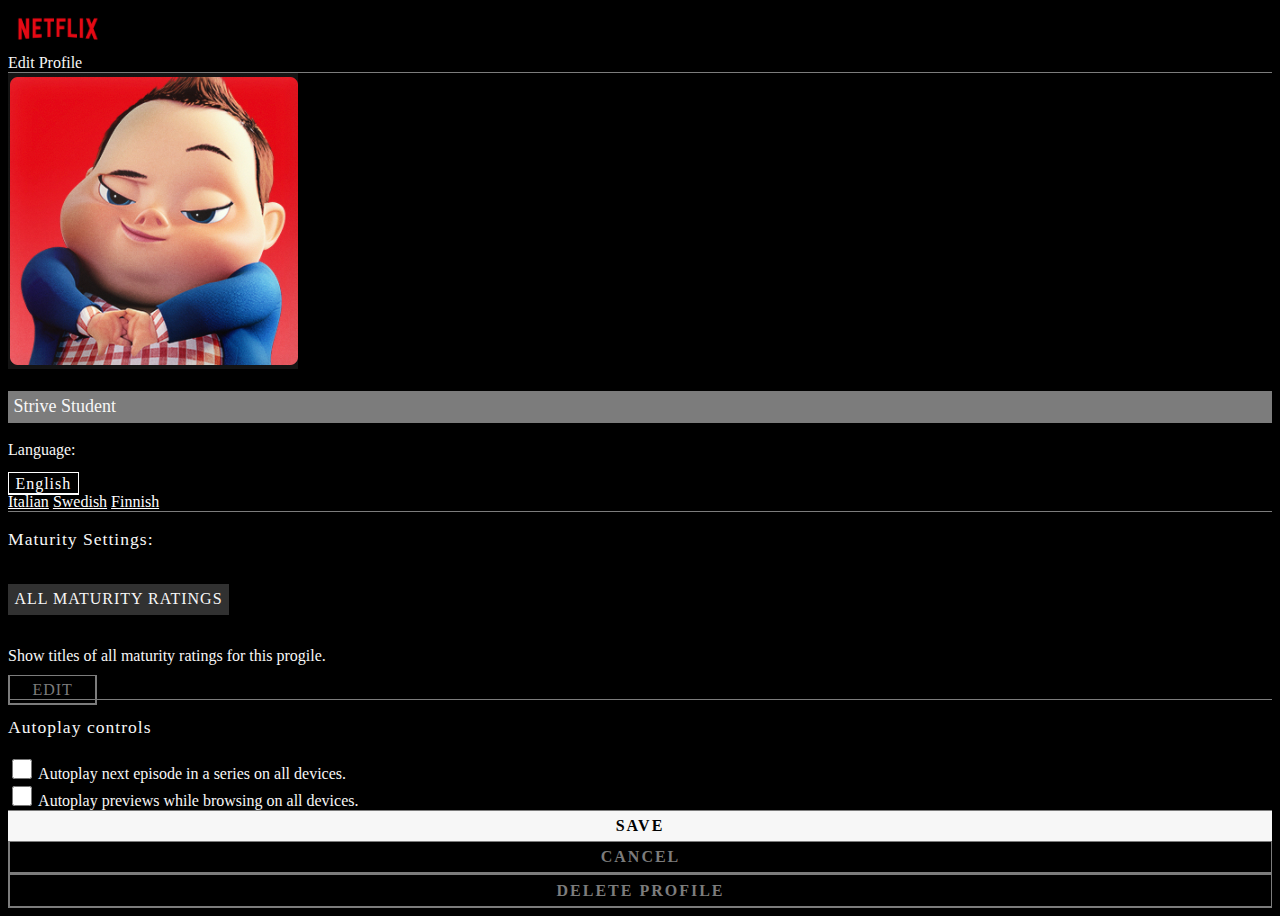
<file: profile.html>
<!DOCTYPE html>
<html lang="en">

<head>
  <meta charset="UTF-8" />
  <meta http-equiv="X-UA-Compatible" content="IE=edge" />
  <meta name="viewport" content="width=device-width, initial-scale=1.0" />
  <link rel="preconnect" href="https://fonts.googleapis.com" />
  <link rel="preconnect" href="https://fonts.gstatic.com" crossorigin />
  <link rel="stylesheet" href="https://cdn.jsdelivr.net/npm/bootstrap@4.6.0/dist/css/bootstrap.min.css"
    integrity="sha384-B0vP5xmATw1+K9KRQjQERJvTumQW0nPEzvF6L/Z6nronJ3oUOFUFpCjEUQouq2+l" crossorigin="anonymous" />
  <link rel="stylesheet" href="./profile-styles.css" />
  <title>M2-D5</title>
</head>

<body>
  <!-- NETFLIX LOGO -->

  <img src="./assets/netflix_logo.png" width="100" style="object-fit: cover" alt="Netflix logo" class="ml-2 mt-2" />

  <div class="container mt-5">
    <div class="row">
      <!-- PROFILE TITLE ROW -->
      <div class="col-2"></div>
      <div class="col-8 h1 pl-0 profile-title">Edit Profile</div>
      <div class="col-2"></div>
      <!-- IMG AND TOOLS RIGHT TO THAT -->
      <div class="col-2"></div>

      <div class="col-8">
        <!-- MAIN SECTION-->

        <div class="row section-divider mt-3">
          <!-- IMAGE AND RIGHT SECTION AFTER THAT -->
          <div class="col-3 pl-0">
            <img src="./assets/avatar.png" alt="" class="img-fluid" />
          </div>
          <div class="col-8 section-divider pl-0">
            <p class="profile-name">Strive Student</p>
            <p>Language:</p>

            <div class="input-group-prepend">
              <a class="language-btn dropdown-toggle" type="button" data-toggle="dropdown"
                aria-haspopup="true" aria-expanded="false">
                English
              </a>
              <div class="dropdown-menu">
                <a class="dropdown-item" href="#">Italian</a>
                <a class="dropdown-item" href="#">Swedish</a>
                <a class="dropdown-item" href="#">Finnish</a>
              </div>
            </div>
          </div>

          <!-- IMAGE AND RIGHT SECTION AFTER THAT -->
          <div class="col-3 pl-0">
            <!-- EMPTY AREA BUT SERVES PURPOSE IN ROW FLOW -->
          </div>
          <div class="col-8 section-divider pl-0 pt-3 pb-4">
            <p class="settings-section-header">Maturity Settings:</p>
            <p class="maturity-paragraph">ALL MATURITY RATINGS</p>
            <p>Show titles of all maturity ratings for this progile.</p>
            <a href="" class="custom-btn">EDIT</a>
          </div>

          <div class="col-3 pl-0">
            <!-- EMPTY AREA BUT SERVES PURPOSE IN ROW FLOW -->
          </div>
          <div class="col-8 pl-0 pt-3 mb-3">
            <p class="settings-section-header">Autoplay controls</p>
            <div class="checkbox-container">
              <label for="" class="autoplay-paragraphs">
                <input type="checkbox" aria-label="Checkbox for following text input" class="custom-checkbox" />
                Autoplay next episode in a series on all devices.
              </label>
            </div>
            <div>
              <label for="" class="autoplay-paragraphs">
                <input type="checkbox" aria-label="Checkbox for following text input" class="custom-checkbox" />
                Autoplay previews while browsing on all devices.
              </label>
            </div>
          </div>
        </div>
        <!-- ROW CLOSING TAG INSIDE COL-8 SECTION -->

        <!-- BUTTON ROW -->
        <div class="row mt-4">
          <div class="col-3 pl-0">
            <div>
              <a href="" class="custom-btn save-btn">SAVE</a>
            </div>
          </div>
          <div class="col-9 pr-0">
            <div class="row">
              <div class="col-5">
                <a href="" class="custom-btn tool-btn">CANCEL</a>
              </div>
              <div class="col-6 pr-0">
                <a href="" class="custom-btn tool-btn">DELETE PROFILE</a>
              </div>
            </div>
          </div>
        </div>
      </div>
      <!-- col-8 section closing tag -->
      <div class="col-2"></div>
    </div>
    <!-- ROW DIV END -->
  </div>
  <!-- CONTAINER DIV END -->

  <script src="https://code.jquery.com/jquery-3.5.1.slim.min.js"
    integrity="sha384-DfXdz2htPH0lsSSs5nCTpuj/zy4C+OGpamoFVy38MVBnE+IbbVYUew+OrCXaRkfj"
    crossorigin="anonymous"></script>
  <script src="https://cdn.jsdelivr.net/npm/bootstrap@4.6.0/dist/js/bootstrap.bundle.min.js"
    integrity="sha384-Piv4xVNRyMGpqkS2by6br4gNJ7DXjqk09RmUpJ8jgGtD7zP9yug3goQfGII0yAns"
    crossorigin="anonymous"></script>
</body>

</html>
</file>
<file: profile-styles.css>
body {
  background-color: black;
  color: #f7f7f7;
}

.profile-title {
  border-bottom: 1px solid #7c7c7c;
}

.section-divider {
  border-bottom: 1px solid #7c7c7c;
}

.profile-name {
  background-color: #7c7c7c;
  font-size: 1.125rem;
  padding: 0.3em;
}

.settings-section-header {
  letter-spacing: 1px;
  font-size: 1.1rem;
}

.maturity-paragraph {
  display: inline-block;
  letter-spacing: 1px;
  padding: 0.4em;
  background-color: #313131;
}

.custom-checkbox {
  cursor: pointer;
  width: 20px;
  height: 20px;
}



.custom-btn,
.custom-btn:hover {
  letter-spacing: 1px;
  padding: 0.3em 1.4em;
  border-top: 1.9px solid #7c7c7c;
  border-left: 2px solid #7c7c7c;
  border-right: 2px solid #7c7c7c;
  border-bottom: 2px solid #7c7c7c;
  text-decoration: none;
  color: #7c7c7c;
}

.dropdown-toggle::after {
  margin-left: 1em;
}

.language-btn,
.language-btn:hover {
  letter-spacing: 1px;
  padding: 0.1em 0.4em;
  border-top: 1px solid white;
  border-left: 1px solid white;
  border-right: 1px solid white;
  border-bottom: 2px solid white;
  text-decoration: none;
  color: white;
}

.dropdown-menu {
  background-color: black;
}
.dropdown-item {
  color: white;
}
.dropdown-item:hover {
  background-color: #7c7c7c;
  color: white;
}




.save-btn,
.save-btn:hover {
  letter-spacing: 2px;
  display: block;
  text-align: center;
  font-weight: bold;
  background-color: #f7f7f7;
  color: black;
  border: 1.9px solid #f7f7f7;
}

.tool-btn, 
.tool-btn:hover {
  letter-spacing: 2px;
  display: block;
  text-align: center;
  font-weight: bold;
  padding: 0.4em;
  border-top: 1.9px solid #7c7c7c;
  border-left: 2px solid #7c7c7c;
  border-right: 1.9px solid #7c7c7c;
  border-bottom: 2px solid #7c7c7c;
}
</file>
<file: styles.css>
/* PRESET USED FOR AREA WITHIN NAVIGATION WHERE search icon, bell icon etc. */
* {
  box-sizing: border-box;
}

/* 
OVERALL BACKGROUND COLOR
ALSO, HEIGHT CHANGED TO 100VH
*/
body {
  background-color: black;
  height: 100vh;
}


/* HEADER TYPOGRAPHY / COLORS */
h1,h2,h3,h4,h5,h6,p {
  color: #7c7c7c;
}




/* STYLING FOR SECTION TITLES */
.section-title {
  color: #f7f7f7;
  vertical-align: bottom;
}

/* 
NAVIGATION 
MAKE SURE TO COME LATER AND MAKE NAVBAR RESPONSIVE AND ALSO THE RIGHT SIDE AVATAR BUTTON!
*/

.navbar {
  background-color: black;
}
.nav-link, .nav-tools-kids {
  color: #7c7c7c;
}

.nav-link.active {
  color: #d8d8d8;
}

.search-icon {
  filter: invert(100%) sepia(0%) saturate(7473%) hue-rotate(324deg) brightness(107%) contrast(107%);
}

.nav-tools {
  margin-left: auto;
  padding-right: 1em;
}

.nav-tools-img {
  align-self: center;
}

.nav-tools-kids {
  letter-spacing: 0.8px;
  font-weight: 500;
}

.dropdown > a:hover {
  background-color: black;
  border-style: none;
}
.dropdown > a:focus {
  background-color: black;
  border-style: none;
  box-shadow: none;
}

.dropdown-toggle::after {
  color: white;
}


/* TV Shows - Genres button - Tool icons AREA */
.genre-btn {
  vertical-align: super;
  text-decoration: none;
  background-color: black;
  color: #7c7c7c;
  border: 0.4px solid white;
  font-weight: bold;
  padding: 0.2em 0.8em 0.1em;
}

.genre-btn:hover,
.genre-btn:focus {
  text-decoration: none;
  border: 1px solid white;
  color: #7c7c7c;
  font-weight: bold;
}


.menu-tool-icon-group,
.footer-icon {
  filter: invert(57%) sepia(3%) saturate(0%) hue-rotate(45deg) brightness(84%) contrast(86%);
}

.menu-tool-icon-group {
  padding-top: 0.5em;
}

.menu-tool-icon2 {
  margin-left: 0.5em;
  margin-right: 0.7em;
}

/* MAIN SECTION RELATED CSS */

.section-img {
  width: 100%;
  object-fit: cover;
  margin-bottom: 0.3em;
}

/* FOOTER AREA */
/* THIS IS QUITE REDUNDANT TO ADD THIS MARGIN HERE BUT LOOKS NICE FOR NOW */
footer {
  margin-top: 10em;
}

.footer-icon {
  margin-right: 1em;
}

.footer-btn {
  text-decoration: none;
  color:#7c7c7c;
  padding: 0.4em 0.4em;
  border: 1px solid #7c7c7c;
}

.footer-btn:hover {
  text-decoration: none;
  color:#7c7c7c;
  background-color: #d8d8d8;
}


.footer-copyright {
  font-size: 0.9rem;
  padding: 0;
}




/* SETTINGS PAGE */
</file>
